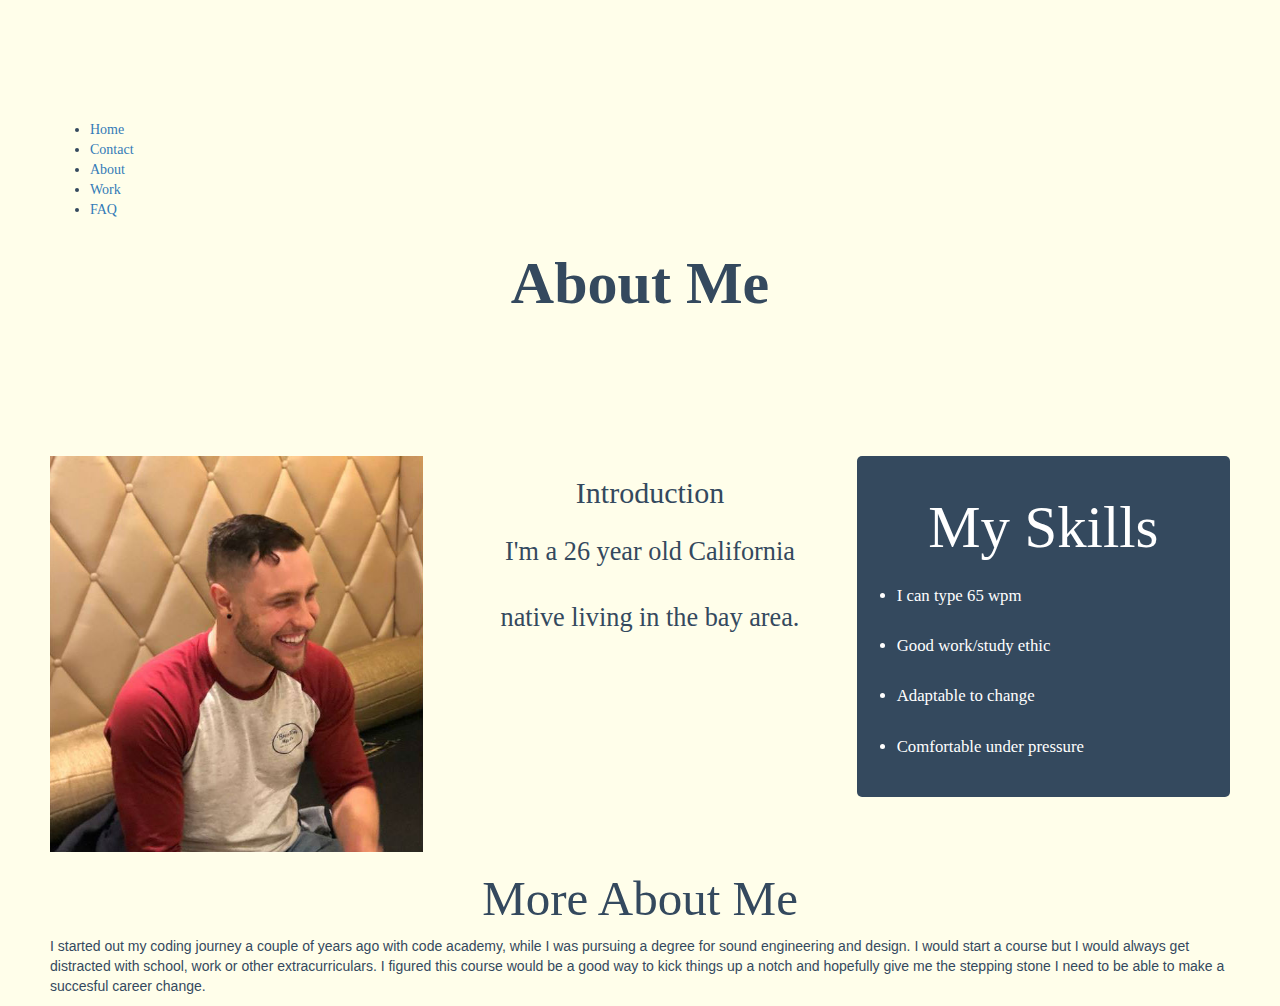
<file: about.html>
<!doctype html>
<html lang="en">
  <head>
    <meta charset="utf-8">
    <meta charset="utf-8" name="viewport" content="width=device-width, initial-scale=1">
    <link rel="stylesheet" href="https://cdnjs.cloudflare.com/ajax/libs/twitter-bootstrap/3.3.7/css/bootstrap.min.css">
    <title>About Me</title>
    <link rel="stylesheet" href="css/styles.css">

    <!--[if lt IE 9]>
<script src="dist/html5shiv.js"></script>
<![endif]-->
  </head>
  <body id="about">
     <div class="nav">
       <ul>
         <li><a href="index.html">Home</a></li>
         <li><a href="contact.html">Contact</a></li>
         <li><a href="#">About</a></li>
         <li><a href="#">Work</a></li>
         <li><a href="faq.html">FAQ</a></li>
       </ul>
     </div><!-- end nav -->
     <div class="con">
       <div class="header-1">
         <h1>About Me</h1>
       </div><!-- end header -->
       <div class="row">
         <div class="col-xs-12 col-md-4">
           <div class="image column">
             <img src="img/shelly.jpg" alt="image"  class="img-responsive">
           </div><!-- end image column -->
         </div><!-- end col -->
         <div class="col-xs-12 col-md-4">
           <div class="intro column">
             <h2>Introduction</h2>
             <p>I'm a 26 year old California native living in the bay area.</p>
           </div><!-- end intro -->
         </div><!-- end col -->
         <div class="col-xs-12 col-md-4">
           <div class="skill column">
            <h3>My Skills</h3>
              <ul id="skill_list">
                <li>I can type 65 wpm</li>
                <li>Good work/study ethic</li>
                <li>Adaptable to change</li>
                <li>Comfortable under pressure</li>
              </ul>
            </div><!-- end skills -->
          </div><!-- end col -->
        </div><!-- end row -->
        <div class="main-text">
          <h3>More About Me</h3>
          <p>I started out my coding journey a couple of years ago with code academy, while I was pursuing a degree for sound engineering and design. I would start a course but I would always get distracted with school, work or other extracurriculars. I figured this course would be a good way to kick things up a notch and hopefully give me the stepping stone I need to be able to make a succesful career change.</p>
        </div><!-- end main text -->
     </div><!-- end con -->
 </body>
</html>
</file>
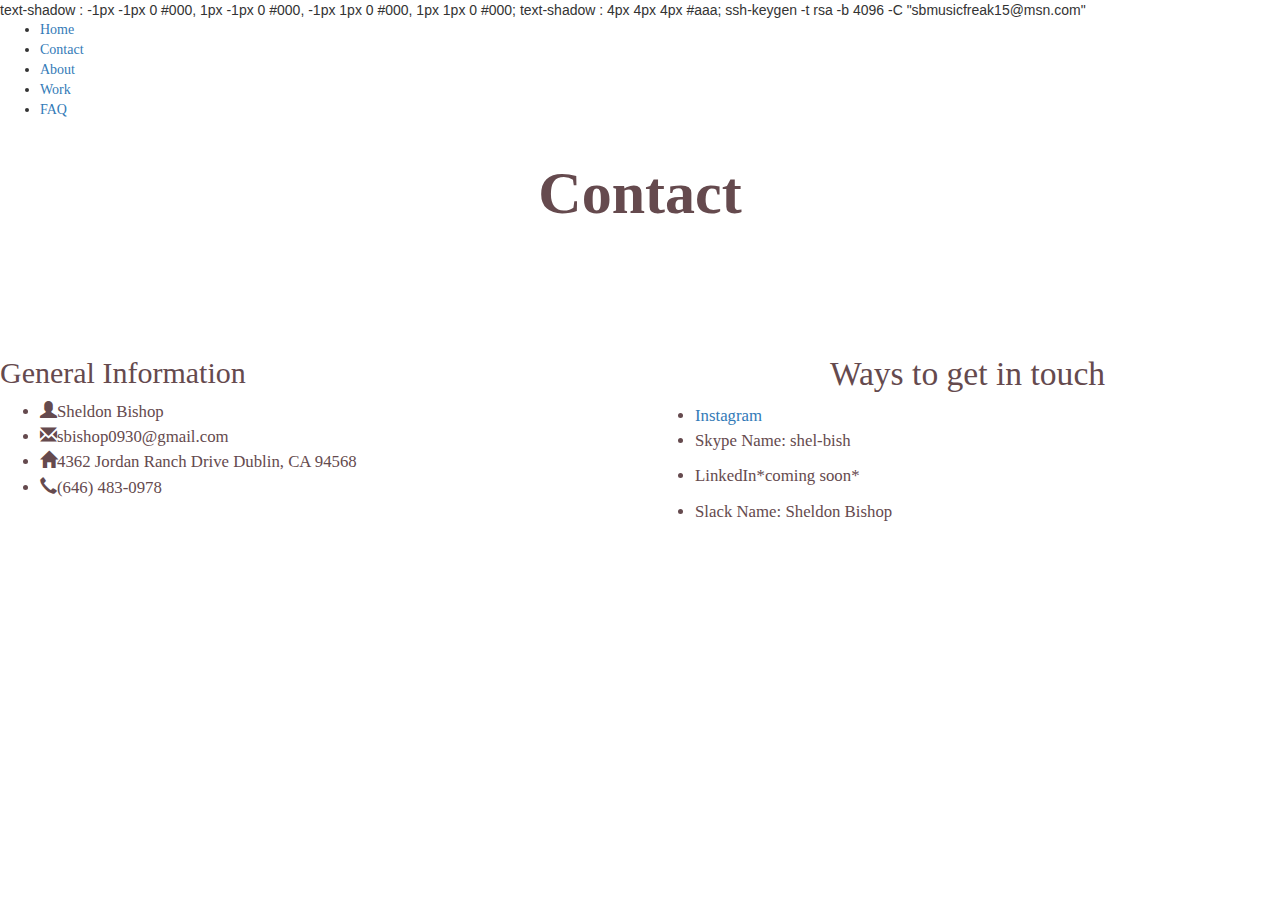
<file: contact.html>
text-shadow : -1px -1px 0 #000, 1px -1px 0 #000, -1px 1px 0 #000, 1px 1px 0 #000;

  text-shadow : 4px 4px 4px #aaa;

  ssh-keygen -t rsa -b 4096 -C "sbmusicfreak15@msn.com"










<!DOCTYPE html>
<html lang="en">
  <head>
    <meta charset="utf-8">
    <meta charset="utf-8" name="viewport" content="width=device-width, initial-scale=1">
    <link rel="stylesheet"
      href="https://fonts.googleapis.com/css?family=Karma">
      <link rel="stylesheet" href="https://cdnjs.cloudflare.com/ajax/libs/twitter-bootstrap/3.3.7/css/bootstrap.min.css">
    <link rel="stylesheet" href="css/styles.css">

  </head>
  <body id="pic">
    <div class="nav">
      <ul>
        <li><a href="index.html">Home</a></li>
        <li><a href="#">Contact</a></li>
        <li><a href="about.html">About</a></li>
        <li><a href="index.html">Work</a></li>
        <li><a href="faq.html">FAQ</a></li>
      </ul>
    </div><!-- end nav -->
    <div class="header-3">
      <h1>Contact</h1>
    </div><!-- end header -->
    <div class="con">
      <div class="row">
        <div class="col-md-6 col-xs-12">
          <div class="col-1 col">
            <h2>General Information</h2>
              <ul id="list">
                <li><span class="glyphicon glyphicon-user"></span>Sheldon Bishop</li>
                <li><span class="glyphicon glyphicon-envelope"></span>sbishop0930@gmail.com</li>
                <li><span class="glyphicon glyphicon-home"></span>4362 Jordan Ranch Drive Dublin, CA 94568</li>
                <li><span class="glyphicon glyphicon-earphone"></span>(646) 483-0978</li>
              </ul>
            </h2>
          </div><!-- end col-1 -->
        </div><!-- end col -->
        <div class="col-md-6 col-xs-12">
          <div class="col-2 col">
            <h3>Ways to get in touch</h3>
              <ul id="list-2">
                <li><a href="https://www.instagram.com/shelly_thebelly/" target="_blank">Instagram</a></li>
                <li><p>Skype Name: shel-bish</p></li>
                <li><p>LinkedIn*coming soon*</p></li>
                <li><p>Slack Name: Sheldon Bishop</p></li>
              </ul>
            </h3>
          </div><!-- end col-2 -->
        </div><!-- end col -->
      </div><!-- end row -->
    </div><!-- end con -->
  </body>
</html>
</file>
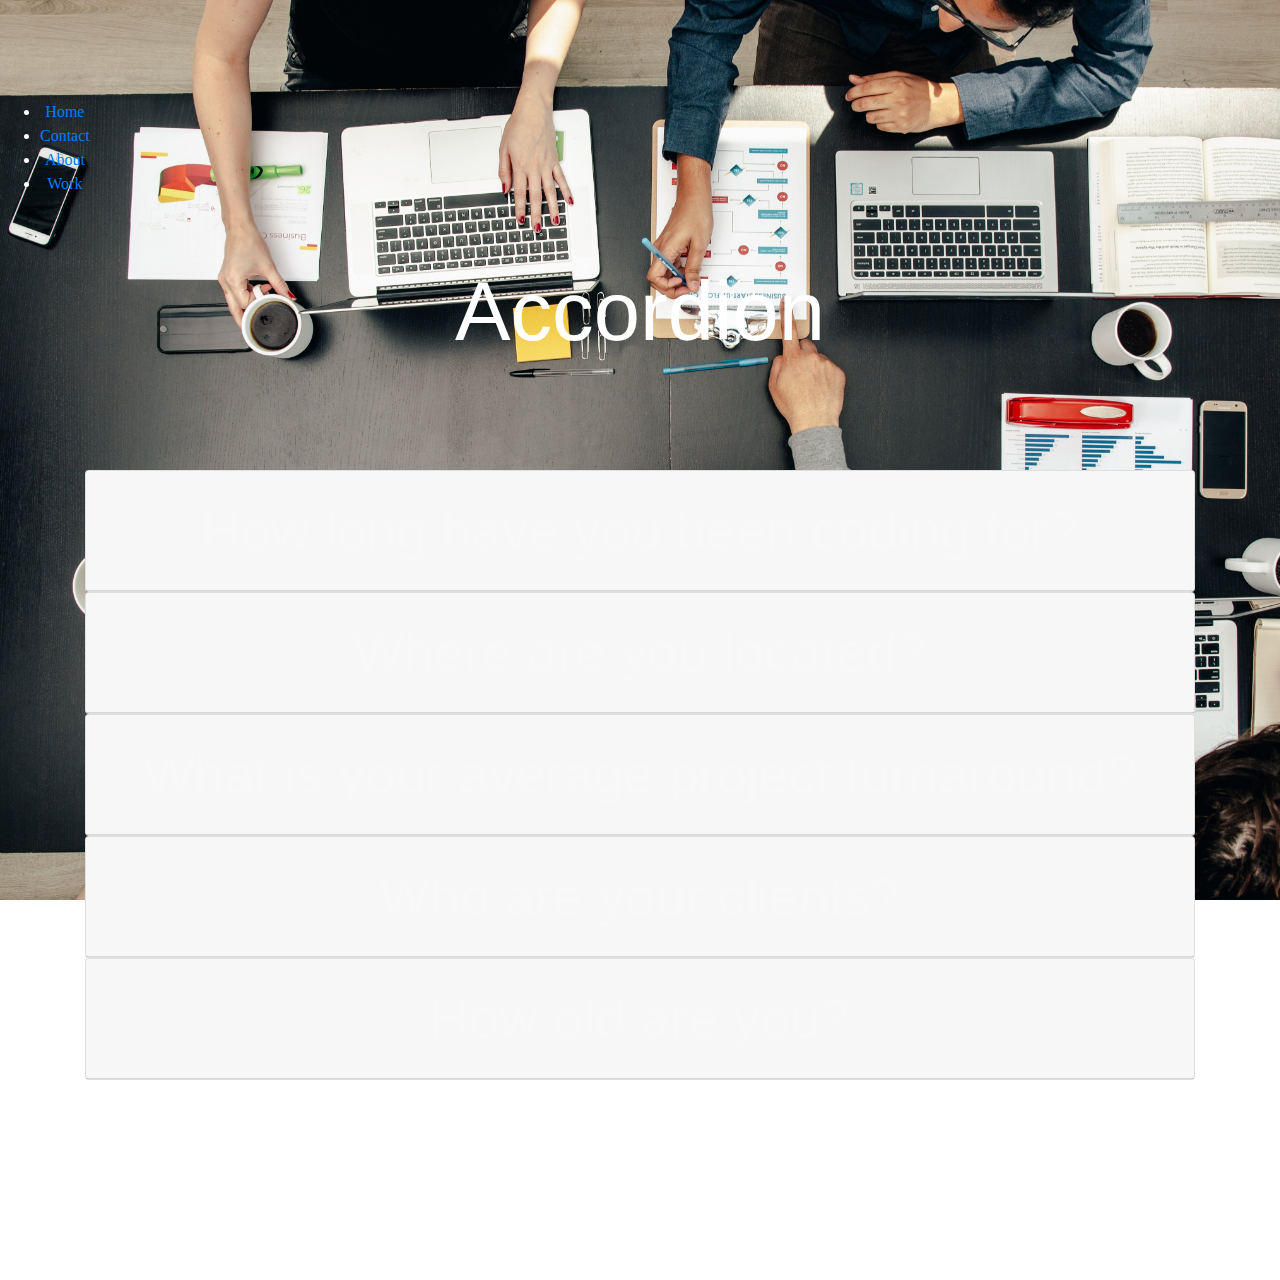
<file: faq.html>
<!doctype html>
<html lang='en'>
  <head>
      <meta charset="utf-8">
      <meta name="viewport" content="width=device-width, initial-scale=1, shrink-to-fit=no">
      <link rel="stylesheet" href="https://maxcdn.bootstrapcdn.com/bootstrap/4.0.0/css/bootstrap.min.css" integrity="sha384-Gn5384xqQ1aoWXA+058RXPxPg6fy4IWvTNh0E263XmFcJlSAwiGgFAW/dAiS6JXm" crossorigin="anonymous">
      <link rel="stylesheet" href="css/styles.css">
      <title>FAQ</title>
  </head>
  <body id="faq">
    <div class="nav">
      <ul>
        <li><a href="index.html">Home</a></li>
        <li><a href="contact.html">Contact</a></li>
        <li><a href="about.html">About</a></li>
        <li><a href="#">Work</a></li>
      </ul>
    </div><!-- end nav -->
    <div class="container">
      <div class="row">
        <div class="col-md-12">
          <h2>Accordion</h2>
          <div id="accordion">
            <div class="card">
              <div class="card-header" id="headingOne">
                <h5 class="mb-0">
                  <button class="btn btn-link" data-toggle="collapse" data-target="#collapseOne" aria-expanded="true" aria-controls="collapseOne">
              How long have you been coding for?
                  </button>
                </h5>
              </div><!-- end card-header -->

              <div id="collapseOne" class="collapse" aria-labelledby="headingOne" data-parent="#accordion">
                <div class="card-body">
                  My interest for coding first started out a couple of years ago when I was watching an interview of Bill Gates where he was describing how he started his career. Somewhere in it I heard him say that he “Started writing software when…”. That left me with the question, “How does someone write software?”. So I started googling and found myself at codeacademy.com. I was doing that on and off for a couple years before finally diving back in about 6 months ago.

                </div><!-- end card-body -->
              </div><!-- end collapse show -->
            </div><!-- end card -->
            <div class="card">
              <div class="card-header" id="headingTwo">
                <h5 class="mb-0">
                  <button class="btn btn-link collapsed" data-toggle="collapse" data-target="#collapseTwo" aria-expanded="false" aria-controls="collapseTwo">
                    Where are you located?
                  </button>
                </h5>
              </div><!-- end card-header -->
              <div id="collapseTwo" class="collapse" aria-labelledby="headingTwo" data-parent="#accordion">
                <div class="card-body">
                  I live in the San Francisco Bay Area but I am also mobile and happy to take on clients outside of California
                </div><!-- end card-body -->
              </div><!-- end collapse -->
            </div><!-- end card -->
            <div class="card">
              <div class="card-header" id="headingThree">
                <h5 class="mb-0">
                  <button class="btn btn-link collapsed" data-toggle="collapse" data-target="#collapseThree" aria-expanded="false" aria-controls="collapseThree">
                    What is your average project turnaround?
                  </button>
                </h5>
              </div><!-- end card-header -->
              <div id="collapseThree" class="collapse" aria-labelledby="headingThree" data-parent="#accordion">
                <div class="card-body">
                  Although its dependent upon the project, I aim to typically have everything completed within a month of agreement.
                </div><!-- end card-body -->
              </div><!-- end collapse -->
            </div><!-- end card -->
            <div class="card">
              <div class="card-header" id="headingFour">
                <h5 class="mb-0">
                  <button class="btn btn-link" data-toggle="collapse" data-target="#collapseFour" aria-expanded="true" aria-controls="collapseFour">
                    Who are your clients?
                  </button>
                </h5>
              </div><!-- end card-header -->

              <div id="collapseFour" class="collapse" aria-labelledby="headingFour" data-parent="#accordion">
                <div class="card-body">
                  It ranges from people who have never created a website before and want someone to take full charge, to someone who has had a website for years and wants to spruce things up a bit.
                </div><!-- end card-body -->
              </div><!-- end collapse show -->
            </div><!-- end card -->
            <div class="card">
              <div class="card-header" id="headingFive">
                <h5 class="mb-0">
                  <button class="btn btn-link" data-toggle="collapse" data-target="#collapseFive" aria-expanded="true" aria-controls="collapseFive">
                    How old are you?
                  </button>
                </h5>
              </div><!-- end card-header -->

              <div id="collapseFive" class="collapse" aria-labelledby="headingFive" data-parent="#accordion">
                <div class="card-body">
                  I am 26 years old.
                </div><!-- end card-body -->
              </div><!-- end collapse show -->
            </div><!-- end card -->
          </div><!-- end container -->
        </div><!-- end col -->
      </div><!-- end row -->
    </div><!-- end container -->
    <script src="https://code.jquery.com/jquery-3.2.1.slim.min.js" integrity="sha384-KJ3o2DKtIkvYIK3UENzmM7KCkRr/rE9/Qpg6aAZGJwFDMVNA/GpGFF93hXpG5KkN" crossorigin="anonymous"></script>
    <script src="https://cdnjs.cloudflare.com/ajax/libs/popper.js/1.12.9/umd/popper.min.js" integrity="sha384-ApNbgh9B+Y1QKtv3Rn7W3mgPxhU9K/ScQsAP7hUibX39j7fakFPskvXusvfa0b4Q" crossorigin="anonymous"></script>
    <script src="https://maxcdn.bootstrapcdn.com/bootstrap/4.0.0/js/bootstrap.min.js" integrity="sha384-JZR6Spejh4U02d8jOt6vLEHfe/JQGiRRSQQxSfFWpi1MquVdAyjUar5+76PVCmYl" crossorigin="anonymous"></script>
  </body>
</html>
</file>
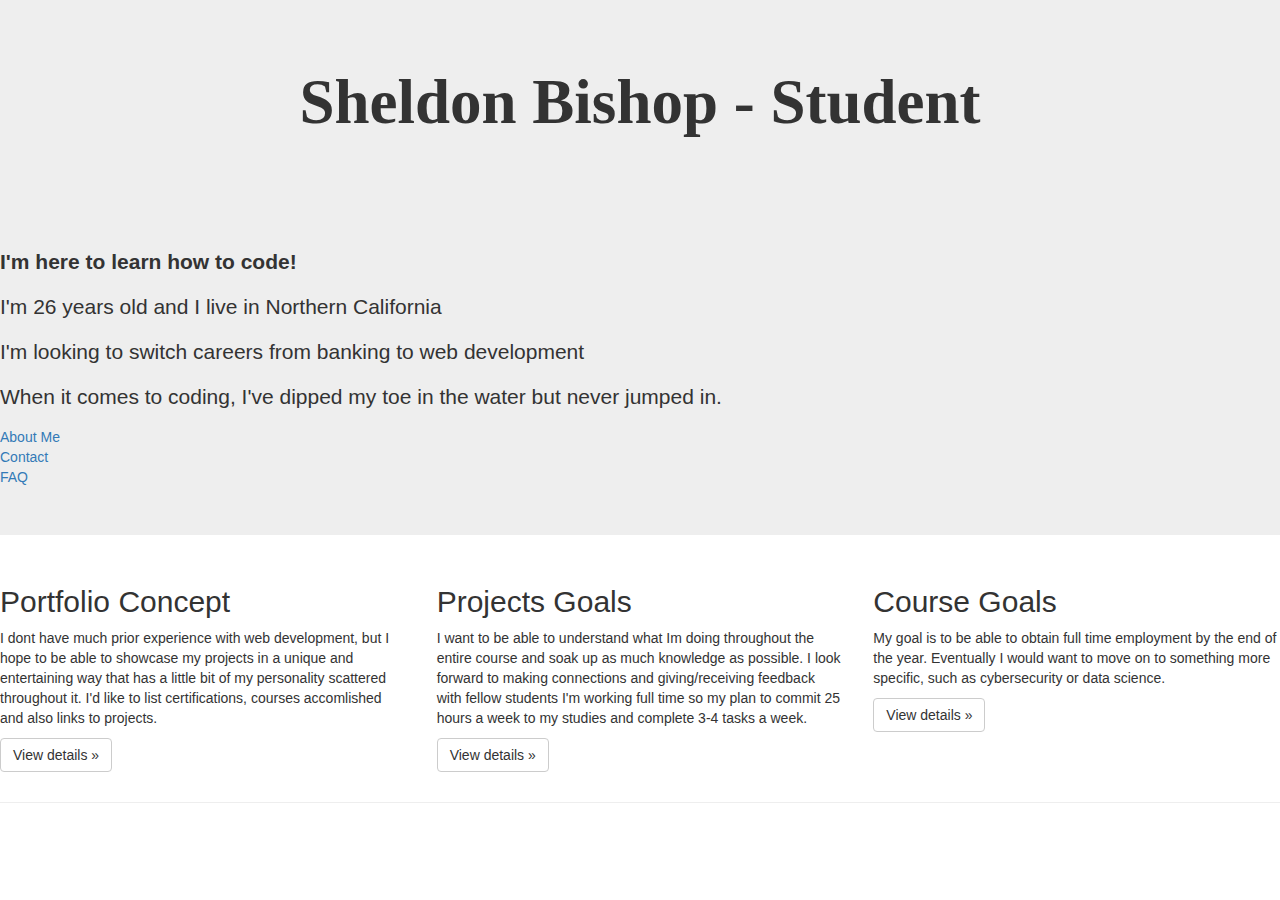
<file: index2.html>
<!DOCTYPE html>
<html lang="en">
  <head>
    <meta charset="utf-8">
    <meta http-equiv="X-UA-Compatible" content="IE=edge">
    <meta name="viewport" content="width=device-width, initial-scale=1">
    <!-- The above 3 meta tags *must* come first in the head; any other head content must come *after* these tags -->

    <title>Hello World!</title>

<!--
 Bootstrap core CSS -->
    <link rel="stylesheet" href="https://cdnjs.cloudflare.com/ajax/libs/twitter-bootstrap/3.3.7/css/bootstrap.min.css">


    <!-- Custom styles for this template go here -->
    <link rel="stylesheet" href="css/styles.css">

    <!-- HTML5 shim and Respond.js for IE8 support of HTML5 elements and media queries -->
    <!--[if lt IE 9]>
      <script src="https://oss.maxcdn.com/html5shiv/3.7.2/html5shiv.min.js"></script>
      <script src="https://oss.maxcdn.com/respond/1.4.2/respond.min.js"></script>
    <![endif]-->
  </head>                

  <body>

    <!-- Main jumbotron for a primary marketing message or call to action -->
    <div class="jumbotron">
      <div class="con">
        <h1>Sheldon Bishop - Student</h1>
        <p><strong>I'm here to learn how to code!</strong></p>
        <p>I'm 26 years old and I live in Northern California</p>
        <p>I'm looking to switch careers from banking to web development</p>
        <p>When it comes to coding, I've dipped my toe in the water but never jumped in. </p>
          <a href="about.html" target="_blank">About Me</a>
          <a href="contact.html" target="_blank">Contact</a>
          <a href="faq.html" target="_blank">FAQ</a>
      </div><!-- /con -->
    </div><!-- /jumbotron -->

    <div class="con">
      <!-- Example row of columns -->
      <div class="row">
        <div class="col-md-4">
          <h2>Portfolio Concept</h2>
          <p>I dont have much prior experience with web development, but I hope to be able to showcase my projects in a unique and entertaining way that has a little bit of my personality scattered throughout it. I'd like to list certifications, courses accomlished and also links to projects.</p>
          <p><a class="btn btn-default" href="#" role="button">View details &raquo;</a></p>
        </div><!-- /col -->
        <div class="col-md-4">
          <h2>Projects Goals</h2>
          <p>I want to be able to understand what Im doing throughout the entire course and soak up as much knowledge as possible. I look forward to making connections and giving/receiving feedback with fellow students  I'm working full time so my plan to commit 25 hours a week to my studies and complete 3-4 tasks a week.</p>
          <p><a class="btn btn-default" href="#" role="button">View details &raquo;</a></p>
       </div><!-- /col -->
        <div class="col-md-4">
          <h2>Course Goals</h2>
          <p>My goal is to be able to obtain full time employment by the end of the year. Eventually I would want to move on to something more specific, such as cybersecurity or data science. </p>
          <p><a class="btn btn-default" href="#" role="button">View details &raquo;</a></p>
        </div><!-- /col -->
      </div><!-- /row -->

      <hr>


    </div> <!-- /con -->


    <!-- ============================= -->
    <!-- All your JavaScript comes now -->
    <!-- ============================= -->
    <script src="https://cdnjs.cloudflare.com/ajax/libs/jquery/3.2.1/jquery.min.js"></script>
    <!-- Bootstrap core JS -->
    <script src="https://cdnjs.cloudflare.com/ajax/libs/twitter-bootstrap/3.3.7/js/bootstrap.min.js"></script>
    <!-- Can place script tags with JavaScript files here -->

  </body>
</html>
</file>
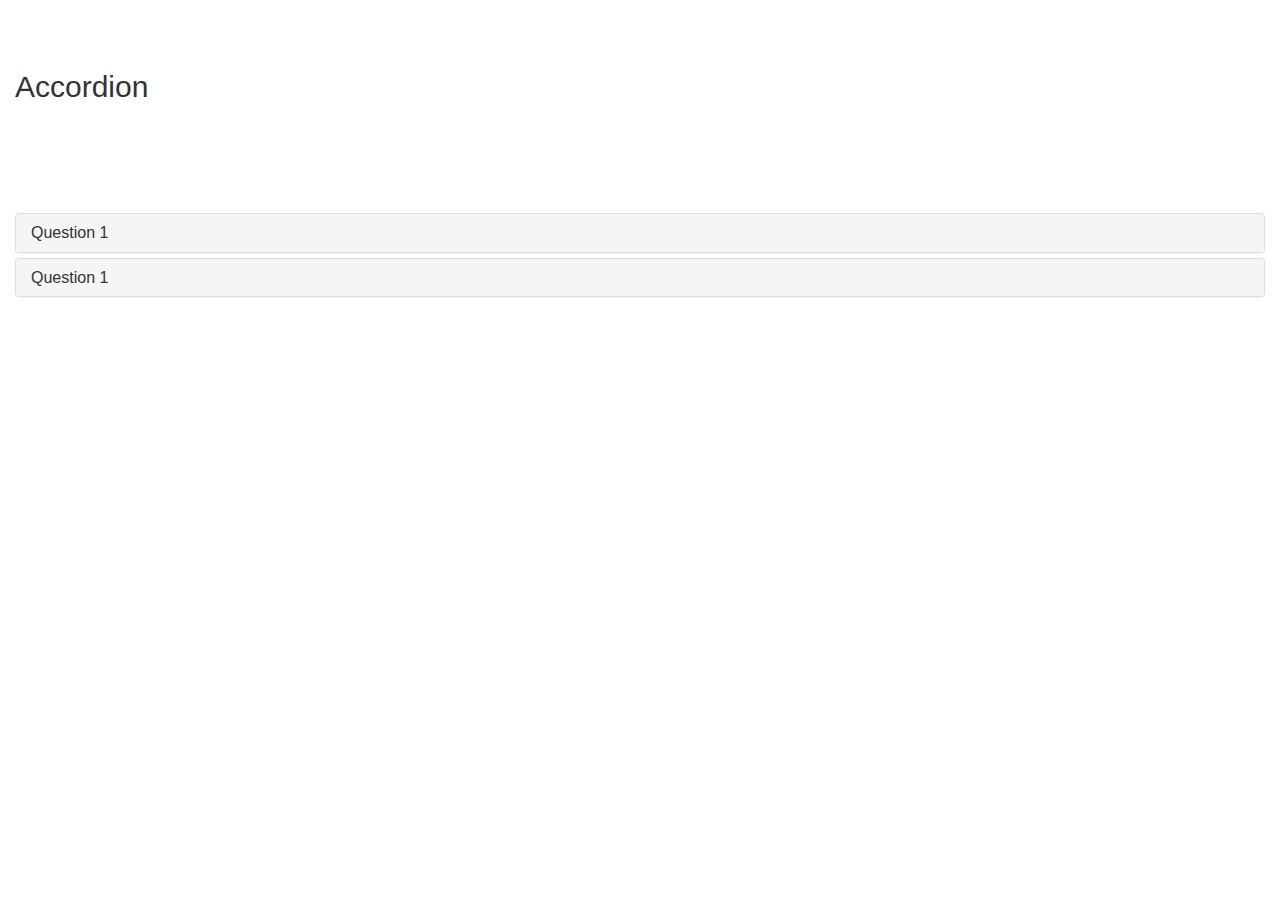
<file: random.html>
<!doctype html>
<html lang='en'>
  <head>
      <meta charset="utf-8">
      <meta name="viewport" content="width=device-width, initial-scale=1, shrink-to-fit=no">
      <link rel="stylesheet" href="https://cdnjs.cloudflare.com/ajax/libs/twitter-bootstrap/3.3.7/css/bootstrap.min.css">
      <link rel="stylesheet" href="css/styles.css">
      <title>FAQ</title>
  </head>
  <body>
    <div class="container">
      <div class="row">
        <div class="col-md-12">
          <h2>Accordion</h2>
          <div class="panel-group" id="accordion">

            <div class="panel panel-default">
              <div class="panel-heading">
                <h4 class="panel-title">
                  <a data-toggle="collapse" data-parent="#accordion" href="#section1">
                    Question 1
                  </a>
                </h4>

              </div>
              <div class="panel-collapse collapse" id="section1">
                <div class="panel-body">
                  This will contain some text

                </div>

              </div>

            </div>
            <div class="panel panel-default">
              <div class="panel-heading">
                <h4 class="panel-title">
                  <a data-toggle="collapse" data-parent="#accordion" href="#section1">
                    Question 1
                  </a>
                </h4>

              </div>
              <div class="panel-collapse collapse" id="section1">
                <div class="panel-body">
                  This will contain some text

                </div>

              </div>

            </div>


          </div>

        </div>

      </div>

    </div>
    <script src="https://code.jquery.com/jquery-3.2.1.slim.min.js" integrity="sha384-KJ3o2DKtIkvYIK3UENzmM7KCkRr/rE9/Qpg6aAZGJwFDMVNA/GpGFF93hXpG5KkN" crossorigin="anonymous"></script>
    <script src="https://cdnjs.cloudflare.com/ajax/libs/popper.js/1.12.9/umd/popper.min.js" integrity="sha384-ApNbgh9B+Y1QKtv3Rn7W3mgPxhU9K/ScQsAP7hUibX39j7fakFPskvXusvfa0b4Q" crossorigin="anonymous"></script>
    <script src="https://maxcdn.bootstrapcdn.com/bootstrap/4.0.0/js/bootstrap.min.js" integrity="sha384-JZR6Spejh4U02d8jOt6vLEHfe/JQGiRRSQQxSfFWpi1MquVdAyjUar5+76PVCmYl" crossorigin="anonymous"></script>
  </body>
</html>
</file>
<file: css/styles.css>
* { box-sizing : border-box; }

/* About Me Section */

a {
  display : block;
}

.header {
  display : block;
}

#about {
  background-color : #fffeea;
  color : #34495e;
  padding-top : 120px;
  padding-left : 50px;
  padding-right : 50px;
}

h1 {
  text-align : center;
  font-weight : 900;
  font-size : 60px;
  padding-bottom : 100px;
  font-family: "Open Sans"
}

h3 {
  font-family: "Open Sans"
}

.header-1 h1 {
  font-family : "Open Sans";
  text-align : center;
  margin-bottom : 40px;
}

.intro p {
  font-size : .75em;
  font-weight : 100;
  line-height: 2.5;
  -webkit-margin-before : 0;
}

.column {
  font-family : "Open Sans";
}

/* Contact Section */

#contact {
    background-image : url("../img/sanfran.jpg");
    background-attachment : fixed;
    background-size : cover;
    color : white;
    padding-top : 50px;
    padding-bottom: 50px;
    border-radius: 5px;
}

.col-1, .col-2  {
    color : #654a4e;
    font-family : "Open Sans",Georgia,serif;
    font-size : 1.2em;
    line-height: 1.5;
}

.col-2 h3 {
  font-size : 2.0em;
}

.header {
  text-transform : uppercase;
  font-family : Cambria, Segoe UI, sans-serif;
  margin-bottom : 100px;
  font-size : 1.5em;
  background-color : #2f4f4f;
  margin-right : 600px;
  margin-left : 650px;
  color : #5b6c5d;
}

.header-3 {
  text-align : center;
  color: #654a4e;
  font-family: "DomaineDisplayNarrow",Georgia,serif;
  margin-top : 30px;
}

body {
  padding-top : 60px;
  position : relative;
}

label {
  color : inherit#000000;
}

#form_one {
  padding-top : 80px;
}

#form_two {
  margin-bottom : 100px;
  border-radius: 5px;
}

ul li {
  font-family: "Open Sans"
}
/* List */

.col li span:hover {
    color : white;
}

/* Accordian FAQ */


#accordion {
  padding-bottom : 200px;
  padding-top : 100px;
}

.container {
  padding-top : 50px;
  width : 100%;
}

#faq h2 {
  font-family: "Open Sans"
  color : white;
  font-size : 5.2em;
}

.card button {
  font-family: "Open Sans"
  font-weight : 300;
  font-size : 2.7em;
  color : #f8f8f8;
  white-space: inherit;

}

.card button: hover {
  text-decoration: none;
}

.card-body {
  font-size : 1.5em;
  color : #f8f8f8;
}

#faq {
  text-align : center;
  background-image : url("../img/meeting2.jpg");
  background-attachment : fixed;
  background-size : cover;
  color : white;
  padding-top: 100px;
}

.faq3 {
  background-color: #211103;
  border-radius: 5px;
}


/* carousel */

.carousel-caption {
  font-family : "Open Sans";
  font-size : xx-large;
  font-weight : 400;
  color : #292121;
  line-height: 1.5;
}

.item img {
  opacity : 0.5;
  filter : alpha(opacity=50);
}

.item p {
  text-transform : full-width;
  vertical-align : text-top;
}

h3 {
  text-align : center;
  font-size : 3.5em;
}

#row {
  padding: 100px 60px 100px;
}

#p1 p {
  line-height: 2.8;
}

#p2 p {
  line-height: 2.3;
}

#p3 p {
  line-height: 3.4;
}

/* Skill List */

.intro {
  text-align : center;
  font-size : 2.5em;
  margin-left : 20px;
}

.image img {
  width : 100%;
}

.skill {
  background-color : #34495e;
  color : #fff;
  line-height : 3;
  font-size : 1.2em;
  padding-top : 20px;
  padding-bottom: 15px;
  border-radius: 5px;
}

/* Nav Bar */

.nav {
    font-family : "Open Sans";
}

.projectName a {
  font-family : "Open Sans";
  color : grey;
  text-transform : uppercase;
  text-decoration : none;
}

.navbar {
  padding-bottom : 10px;
}

header {
  font-family : "Open Sans";
}

.projectName a:hover {
  color : white;
}

/* Kittens */

#work {
  padding-bottom : 100px;
  max-height: 200px;
  border-radius: 5px;
}

/*  Video */

.embed-responsive-16by9 {
  margin-bottom : 70px;
  margin-top : 100px;
}

/* Modal */

@media (max-width: 768px) {
  #modal {
    margin-top: 400px;
  }
}



@media (min-width: 768px) {
  .modal-button button {
    float : right;
  }
}

#modalembed {
  height : 800px;
  width : 100%;
}

/* Works Array */

.work-img {
  display : block; /* needed to center the element with margin */
  margin : auto; /* center the image inside the column if it's smaller */
  max-width : 200px; /* needs to be set to the width of your image files if they are relatively small */
  position : relative; /* is needed for .info position: absolute to work */
}

.info {
  display : none;
  position : absolute; /* let's us move the text around and not worry about the image */

  font-family : "Open Sans";
  text-transform : uppercase;
  font-weight : 700;
  letter-spacing : 0.5em;
  line-height : 1.6;
  color : white;
}

.proj-title {
  font-weight : 100;
  font-family : "Muli";
  color : black;
}

/* javascript api */

html body {
  height : 100%;
  margin : 0;
  padding : 0;
}

#map {
  width : 600;
  height : 450px;
}

.workpage {
  font-family : "Open Sans";
  padding-top : 150px;
  background-color : #5b6c5d;
  padding-bottom : 350px;
}

.workpage h3{
  padding-bottom : 75px;
  color : white;
  font-size : 5em;
}

#form_two {
  background-color: #eaeaea;
}

footer {
  margin-top: 5px;
}

.set {
  border-radius: 5px;
}

.image {
  border-radius: 5px;
}


.btn-link:focus {
  text-decoration: none;
}

.btn-link:hover {
  text-decoration: none;
}

.row-space {
  margin-bottom: 50px;
}
</file>
